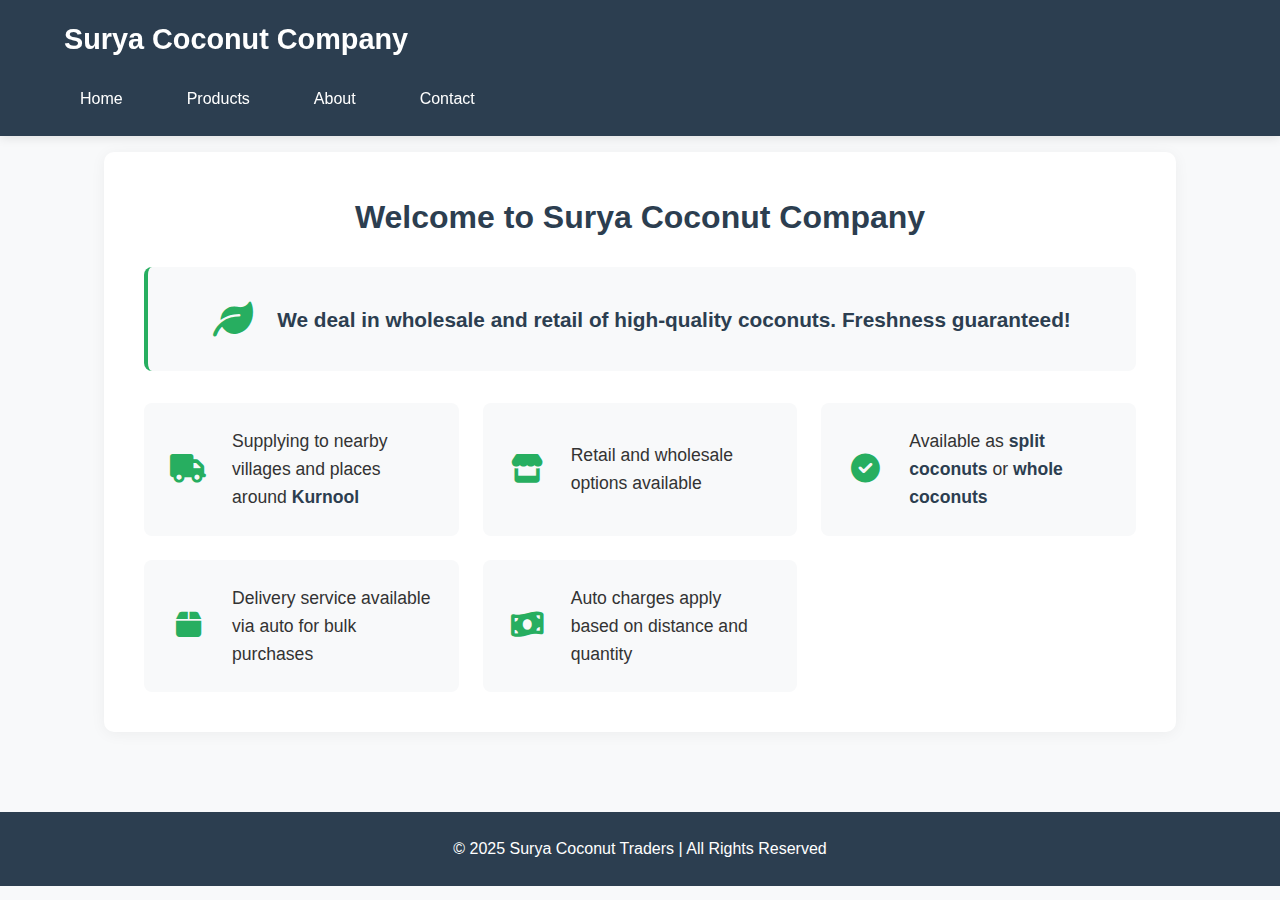
<file: index.html>
<!DOCTYPE html>
<html lang="en">
<head>
  <meta charset="UTF-8" />
  <meta name="viewport" content="width=device-width, initial-scale=1.0"/>
  <title>Surya Coconut Company</title>
  <link rel="stylesheet" href="https://cdnjs.cloudflare.com/ajax/libs/font-awesome/6.0.0/css/all.min.css">
  <style>
    :root {
      --primary-color: #2C3E50;
      --secondary-color: #27AE60;
      --accent-color: #E67E22;
      --text-color: #333;
      --light-bg: #F8F9FA;
    }

    * {
      margin: 0;
      padding: 0;
      box-sizing: border-box;
      font-family: 'Segoe UI', Tahoma, Geneva, Verdana, sans-serif;
    }

    body {
      background-color: var(--light-bg);
      color: var(--text-color);
      line-height: 1.6;
    }

    header {
      background-color: var(--primary-color);
      padding: 1rem 5%;
      position: fixed;
      width: 100%;
      top: 0;
      z-index: 1000;
      box-shadow: 0 2px 10px rgba(0,0,0,0.1);
    }

    header h1 {
      color: white;
      font-size: 1.8rem;
      margin-bottom: 1rem;
    }

    nav {
      display: flex;
      gap: 2rem;
    }

    .nav-link {
      color: white;
      text-decoration: none;
      font-weight: 500;
      padding: 0.5rem 1rem;
      border-radius: 4px;
      transition: all 0.3s ease;
    }

    .nav-link:hover {
      background-color: var(--secondary-color);
      color: white;
    }

    main {
      margin-top: 120px;
      padding: 2rem 5%;
      max-width: 1200px;
      margin-left: auto;
      margin-right: auto;
    }

    .hero-section {
      width: 100%;
    }

    .services {
      background: white;
      padding: 2.5rem;
      border-radius: 10px;
      box-shadow: 0 2px 15px rgba(0,0,0,0.05);
    }

    .services h2 {
      color: var(--primary-color);
      font-size: 2rem;
      margin-bottom: 1.5rem;
      text-align: center;
    }

    .intro {
      background: var(--light-bg);
      padding: 2rem;
      border-radius: 8px;
      margin-bottom: 2rem;
      font-size: 1.2rem;
      color: var(--primary-color);
      text-align: center;
      border-left: 4px solid var(--secondary-color);
      display: flex;
      align-items: center;
      justify-content: center;
      gap: 1.5rem;
      min-height: 100px;
    }

    .intro .feature-icon {
      font-size: 2.5rem;
      color: var(--secondary-color);
      flex-shrink: 0;
    }

    .intro strong {
      font-size: 1.3rem;
      line-height: 1.4;
    }

    .features {
      list-style: none;
      display: grid;
      grid-template-columns: repeat(auto-fit, minmax(300px, 1fr));
      gap: 1.5rem;
      margin-top: 2rem;
    }

    .features li {
      background: var(--light-bg);
      padding: 1.5rem;
      border-radius: 8px;
      display: flex;
      align-items: center;
      gap: 1.5rem;
      transition: transform 0.3s;
      font-size: 1.1rem;
    }

    .features li:hover {
      transform: translateY(-5px);
      box-shadow: 0 4px 15px rgba(0,0,0,0.1);
    }

    .feature-icon {
      color: var(--secondary-color);
      font-size: 1.8rem;
      flex-shrink: 0;
      width: 40px;
      text-align: center;
    }

    .features li strong {
      color: var(--primary-color);
      font-weight: 600;
    }

    footer {
      background: var(--primary-color);
      color: white;
      text-align: center;
      padding: 1.5rem;
      margin-top: 3rem;
    }

    @media (max-width: 768px) {
      nav {
        flex-direction: column;
        align-items: center;
        gap: 1rem;
      }

      .features {
        grid-template-columns: 1fr;
      }

      .intro {
        flex-direction: column;
        text-align: center;
        padding: 1.5rem;
      }

      .intro .feature-icon {
        margin-bottom: 1rem;
      }
    }
  </style>
</head>
<body>
  <header>
    <h1>Surya Coconut Company</h1>
    <nav>
      <a href="index.html" class="nav-link">Home</a>
      <a href="products.html" class="nav-link">Products</a>
      <a href="about.html" class="nav-link">About</a>
      <a href="contact.html" class="nav-link">Contact</a>
    </nav>
  </header>

  <main class="hero-section">
    <section class="services">
      <h2>Welcome to Surya Coconut Company</h2>
      <div class="intro">
        <i class="fas fa-leaf feature-icon"></i>
        <strong>We deal in wholesale and retail of high-quality coconuts. Freshness guaranteed!</strong>
      </div>
      <ul class="features">
        <li>
          <i class="fas fa-truck feature-icon"></i>
          <span>Supplying to nearby villages and places around <strong>Kurnool</strong></span>
        </li>
        <li>
          <i class="fas fa-store feature-icon"></i>
          <span>Retail and wholesale options available</span>
        </li>
        <li>
          <i class="fas fa-check-circle feature-icon"></i>
          <span>Available as <strong>split coconuts</strong> or <strong>whole coconuts</strong></span>
        </li>
        <li>
          <i class="fas fa-box feature-icon"></i>
          <span>Delivery service available via auto for bulk purchases</span>
        </li>
        <li>
          <i class="fas fa-money-bill-wave feature-icon"></i>
          <span>Auto charges apply based on distance and quantity</span>
        </li>
      </ul>
    </section>
  </main>

  <footer>
    <p>&copy; 2025 Surya Coconut Traders | All Rights Reserved</p>
  </footer>
</body>
</html>
</file>
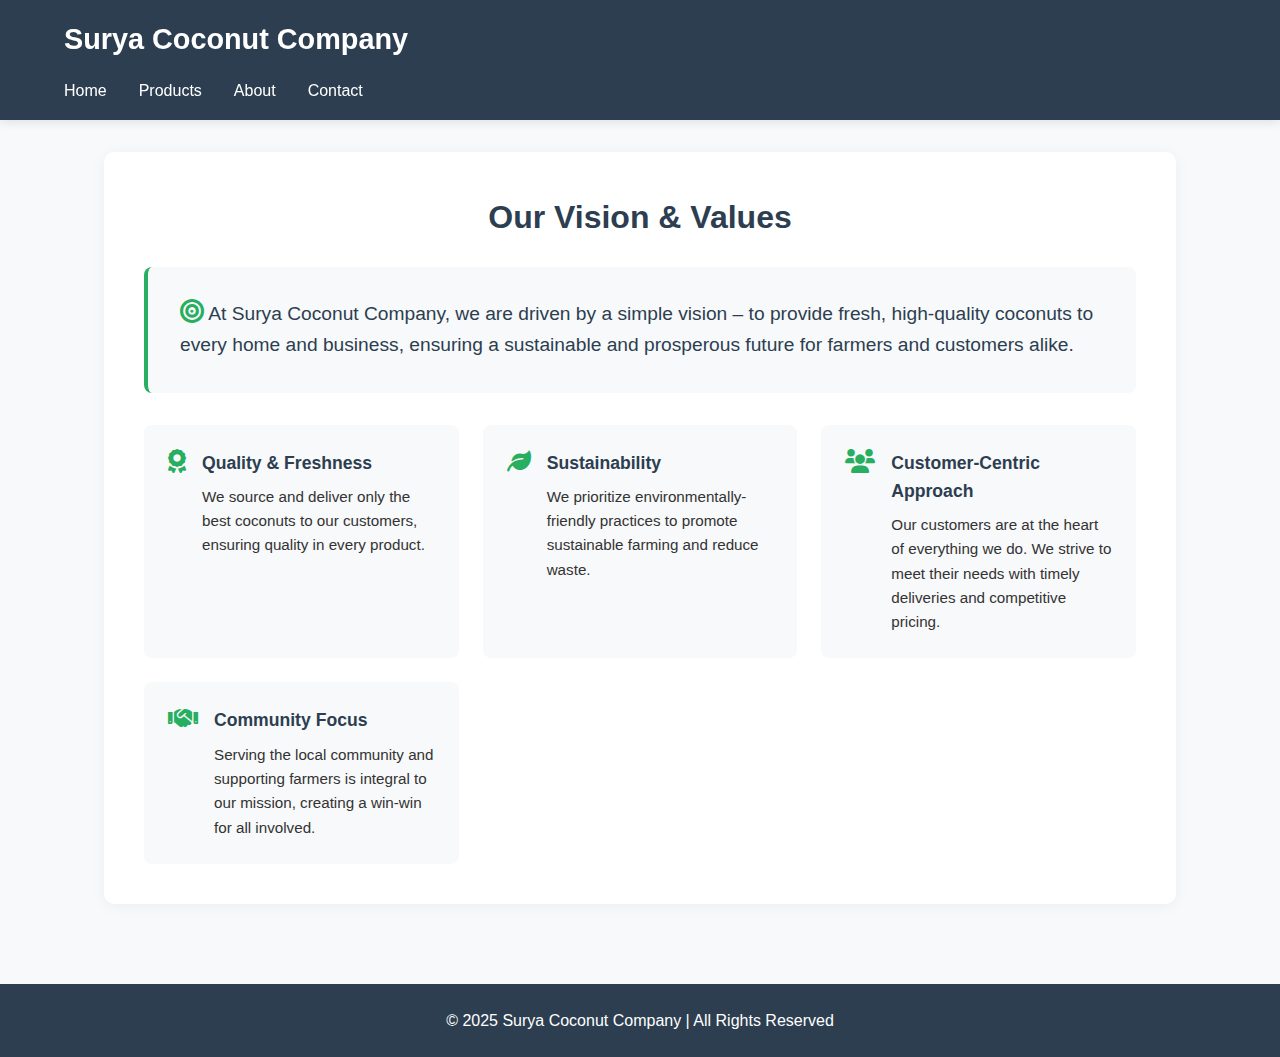
<file: about.html>
<!DOCTYPE html>
<html lang="en">
<head>
  <meta charset="UTF-8"/>
  <meta name="viewport" content="width=device-width, initial-scale=1.0"/>
  <title>About - Surya Coconut Company</title>
  <link rel="stylesheet" href="https://cdnjs.cloudflare.com/ajax/libs/font-awesome/6.0.0/css/all.min.css">
  <style>
    :root {
      --primary-color: #2C3E50;
      --secondary-color: #27AE60;
      --accent-color: #E67E22;
      --text-color: #333;
      --light-bg: #F8F9FA;
    }

    * {
      margin: 0;
      padding: 0;
      box-sizing: border-box;
      font-family: 'Segoe UI', Tahoma, Geneva, Verdana, sans-serif;
    }

    body {
      background-color: var(--light-bg);
      color: var(--text-color);
      line-height: 1.6;
    }

    header {
      background-color: var(--primary-color);
      padding: 1rem 5%;
      position: fixed;
      width: 100%;
      top: 0;
      z-index: 1000;
      box-shadow: 0 2px 10px rgba(0,0,0,0.1);
    }

    header h1 {
      color: white;
      font-size: 1.8rem;
      margin-bottom: 1rem;
    }

    nav {
      display: flex;
      gap: 2rem;
    }

    .nav-link {
      color: white;
      text-decoration: none;
      font-weight: 500;
      transition: color 0.3s;
    }

    .nav-link:hover {
      color: var(--secondary-color);
    }

    main {
      margin-top: 120px;
      padding: 2rem 5%;
      max-width: 1200px;
      margin-left: auto;
      margin-right: auto;
    }

    .vision-values {
      background: white;
      padding: 2.5rem;
      border-radius: 10px;
      box-shadow: 0 2px 15px rgba(0,0,0,0.05);
    }

    .vision-values h2 {
      color: var(--primary-color);
      font-size: 2rem;
      margin-bottom: 1.5rem;
      text-align: center;
    }

    .vision-statement {
      background: var(--light-bg);
      padding: 2rem;
      border-radius: 8px;
      margin-bottom: 2rem;
      border-left: 4px solid var(--secondary-color);
      font-size: 1.2rem;
      color: var(--primary-color);
    }

    .values-list {
      list-style: none;
      display: grid;
      grid-template-columns: repeat(auto-fit, minmax(300px, 1fr));
      gap: 1.5rem;
      margin-top: 2rem;
    }

    .values-list li {
      background: var(--light-bg);
      padding: 1.5rem;
      border-radius: 8px;
      display: flex;
      align-items: flex-start;
      gap: 1rem;
      transition: transform 0.3s;
    }

    .values-list li:hover {
      transform: translateY(-5px);
    }

    .value-icon {
      color: var(--secondary-color);
      font-size: 1.5rem;
      flex-shrink: 0;
    }

    .value-content h3 {
      color: var(--primary-color);
      margin-bottom: 0.5rem;
      font-size: 1.1rem;
    }

    .value-content p {
      color: var(--text-color);
      font-size: 0.95rem;
    }

    footer {
      background: var(--primary-color);
      color: white;
      text-align: center;
      padding: 1.5rem;
      margin-top: 3rem;
    }

    @media (max-width: 768px) {
      nav {
        flex-direction: column;
        gap: 1rem;
      }

      .values-list {
        grid-template-columns: 1fr;
      }
    }
  </style>
</head>
<body>
  <header>
    <h1>Surya Coconut Company</h1>
    <nav>
      <a href="index.html" class="nav-link">Home</a>
      <a href="products.html" class="nav-link">Products</a>
      <a href="about.html" class="nav-link">About</a>
      <a href="contact.html" class="nav-link">Contact</a>
    </nav>
  </header>

  <main>
    <section class="vision-values">
      <h2>Our Vision & Values</h2>
      <div class="vision-statement">
        <i class="fas fa-bullseye value-icon"></i>
        At Surya Coconut Company, we are driven by a simple vision – to provide fresh, high-quality coconuts to every home and business, ensuring a sustainable and prosperous future for farmers and customers alike.
      </div>
      
      <ul class="values-list">
        <li>
          <i class="fas fa-award value-icon"></i>
          <div class="value-content">
            <h3>Quality & Freshness</h3>
            <p>We source and deliver only the best coconuts to our customers, ensuring quality in every product.</p>
          </div>
        </li>
        <li>
          <i class="fas fa-leaf value-icon"></i>
          <div class="value-content">
            <h3>Sustainability</h3>
            <p>We prioritize environmentally-friendly practices to promote sustainable farming and reduce waste.</p>
          </div>
        </li>
        <li>
          <i class="fas fa-users value-icon"></i>
          <div class="value-content">
            <h3>Customer-Centric Approach</h3>
            <p>Our customers are at the heart of everything we do. We strive to meet their needs with timely deliveries and competitive pricing.</p>
          </div>
        </li>
        <li>
          <i class="fas fa-handshake value-icon"></i>
          <div class="value-content">
            <h3>Community Focus</h3>
            <p>Serving the local community and supporting farmers is integral to our mission, creating a win-win for all involved.</p>
          </div>
        </li>
      </ul>
    </section>
  </main>

  <footer>
    <p>&copy; 2025 Surya Coconut Company | All Rights Reserved</p>
  </footer>
</body>
</html>
</file>
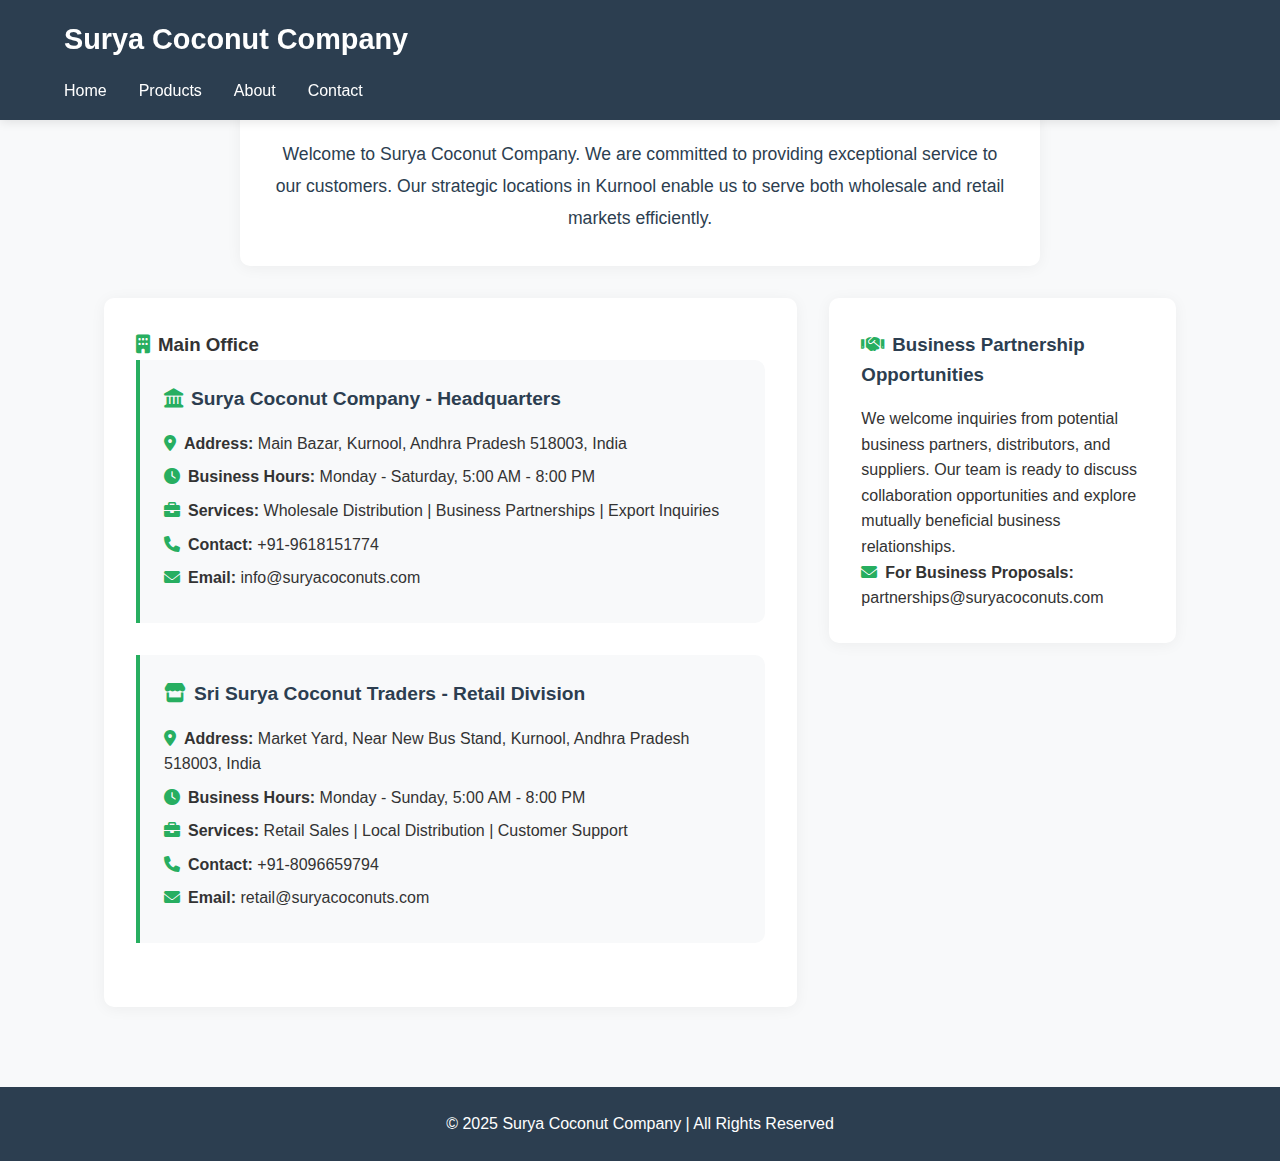
<file: contact.html>
<!DOCTYPE html>
<html lang="en">
<head>
  <meta charset="UTF-8" />
  <meta name="viewport" content="width=device-width, initial-scale=1.0" />
  <title>Contact - Surya Coconut Company</title>
  <link rel="stylesheet" href="https://cdnjs.cloudflare.com/ajax/libs/font-awesome/6.0.0/css/all.min.css">
  <style>
    :root {
      --primary-color: #2C3E50;
      --secondary-color: #27AE60;
      --accent-color: #E67E22;
      --text-color: #333;
      --light-bg: #F8F9FA;
    }

    * {
      margin: 0;
      padding: 0;
      box-sizing: border-box;
      font-family: 'Segoe UI', Tahoma, Geneva, Verdana, sans-serif;
    }

    body {
      background-color: var(--light-bg);
      color: var(--text-color);
      line-height: 1.6;
    }

    header {
      background-color: var(--primary-color);
      padding: 1rem 5%;
      position: fixed;
      width: 100%;
      top: 0;
      z-index: 1000;
      box-shadow: 0 2px 10px rgba(0,0,0,0.1);
    }

    header h1 {
      color: white;
      font-size: 1.8rem;
      margin-bottom: 1rem;
    }

    nav {
      display: flex;
      gap: 2rem;
    }

    .nav-link {
      color: white;
      text-decoration: none;
      font-weight: 500;
      transition: color 0.3s;
    }

    .nav-link:hover {
      color: var(--secondary-color);
    }

    main {
      margin-top: 120px;
      padding: 2rem 5%;
    }

    .contact-section {
      max-width: 1200px;
      margin: 0 auto;
    }

    .contact-section h2 {
      color: var(--primary-color);
      font-size: 2rem;
      margin-bottom: 1.5rem;
      text-align: center;
    }

    .business-intro {
      background: white;
      padding: 2rem;
      border-radius: 10px;
      box-shadow: 0 2px 15px rgba(0,0,0,0.05);
      margin-bottom: 2rem;
      font-size: 1.1rem;
      color: var(--primary-color);
      text-align: center;
      line-height: 1.8;
      max-width: 800px;
      margin-left: auto;
      margin-right: auto;
    }

    .contact-details {
      display: grid;
      grid-template-columns: 2fr 1fr;
      gap: 2rem;
    }

    .contact-info {
      background: white;
      padding: 2rem;
      border-radius: 10px;
      box-shadow: 0 2px 15px rgba(0,0,0,0.05);
    }

    .branch {
      padding: 1.5rem;
      border-left: 4px solid var(--secondary-color);
      margin-bottom: 2rem;
      background: var(--light-bg);
      border-radius: 0 10px 10px 0;
    }

    .branch h4 {
      color: var(--primary-color);
      margin-bottom: 1rem;
      font-size: 1.2rem;
    }

    .branch p {
      margin-bottom: 0.5rem;
    }

    .business-inquiry {
      background: white;
      padding: 2rem;
      border-radius: 10px;
      box-shadow: 0 2px 15px rgba(0,0,0,0.05);
      height: fit-content;
    }

    .business-inquiry h3 {
      color: var(--primary-color);
      margin-bottom: 1rem;
    }

    .contact-icon {
      color: var(--secondary-color);
      margin-right: 0.5rem;
    }

    footer {
      background: var(--primary-color);
      color: white;
      text-align: center;
      padding: 1.5rem;
      margin-top: 3rem;
    }

    @media (max-width: 768px) {
      .contact-details {
        grid-template-columns: 1fr;
      }
      
      nav {
        flex-direction: column;
        gap: 1rem;
      }
    }
  </style>
</head>
<body>
  <header>
    <h1>Surya Coconut Company</h1>
    <nav>
      <a href="index.html" class="nav-link">Home</a>
      <a href="products.html" class="nav-link">Products</a>
      <a href="about.html" class="nav-link">About</a>
      <a href="contact.html" class="nav-link">Contact</a>
    </nav>
  </header>

  <main class="contact-section">
    <h2>Contact Information</h2>
    <p class="business-intro">
      Welcome to Surya Coconut Company. We are committed to providing exceptional service to our customers. Our strategic locations in Kurnool enable us to serve both wholesale and retail markets efficiently.
    </p>

    <section class="contact-details">
      <div class="contact-info">
        <h3><i class="fas fa-building contact-icon"></i>Main Office</h3>
        <div class="branch">
          <h4><i class="fas fa-landmark contact-icon"></i>Surya Coconut Company - Headquarters</h4>
          <p><i class="fas fa-map-marker-alt contact-icon"></i><strong>Address:</strong> Main Bazar, Kurnool, Andhra Pradesh 518003, India</p>
          <p><i class="fas fa-clock contact-icon"></i><strong>Business Hours:</strong> Monday - Saturday, 5:00 AM - 8:00 PM</p>
          <p><i class="fas fa-briefcase contact-icon"></i><strong>Services:</strong> Wholesale Distribution | Business Partnerships | Export Inquiries</p>
          <p><i class="fas fa-phone contact-icon"></i><strong>Contact:</strong> +91-9618151774</p>
          <p><i class="fas fa-envelope contact-icon"></i><strong>Email:</strong> info@suryacoconuts.com</p>
        </div>

        <div class="branch">
          <h4><i class="fas fa-store contact-icon"></i>Sri Surya Coconut Traders - Retail Division</h4>
          <p><i class="fas fa-map-marker-alt contact-icon"></i><strong>Address:</strong> Market Yard, Near New Bus Stand, Kurnool, Andhra Pradesh 518003, India</p>
          <p><i class="fas fa-clock contact-icon"></i><strong>Business Hours:</strong> Monday - Sunday, 5:00 AM - 8:00 PM</p>
          <p><i class="fas fa-briefcase contact-icon"></i><strong>Services:</strong> Retail Sales | Local Distribution | Customer Support</p>
          <p><i class="fas fa-phone contact-icon"></i><strong>Contact:</strong> +91-8096659794</p>
          <p><i class="fas fa-envelope contact-icon"></i><strong>Email:</strong> retail@suryacoconuts.com</p>
        </div>
      </div>

      <div class="business-inquiry">
        <h3><i class="fas fa-handshake contact-icon"></i>Business Partnership Opportunities</h3>
        <p>We welcome inquiries from potential business partners, distributors, and suppliers. Our team is ready to discuss collaboration opportunities and explore mutually beneficial business relationships.</p>
        <p><i class="fas fa-envelope contact-icon"></i><strong>For Business Proposals:</strong> partnerships@suryacoconuts.com</p>
      </div>
    </section>
  </main>

  <footer>
    <p>&copy; 2025 Surya Coconut Company | All Rights Reserved</p>
  </footer>
</body>
</html>
</file>
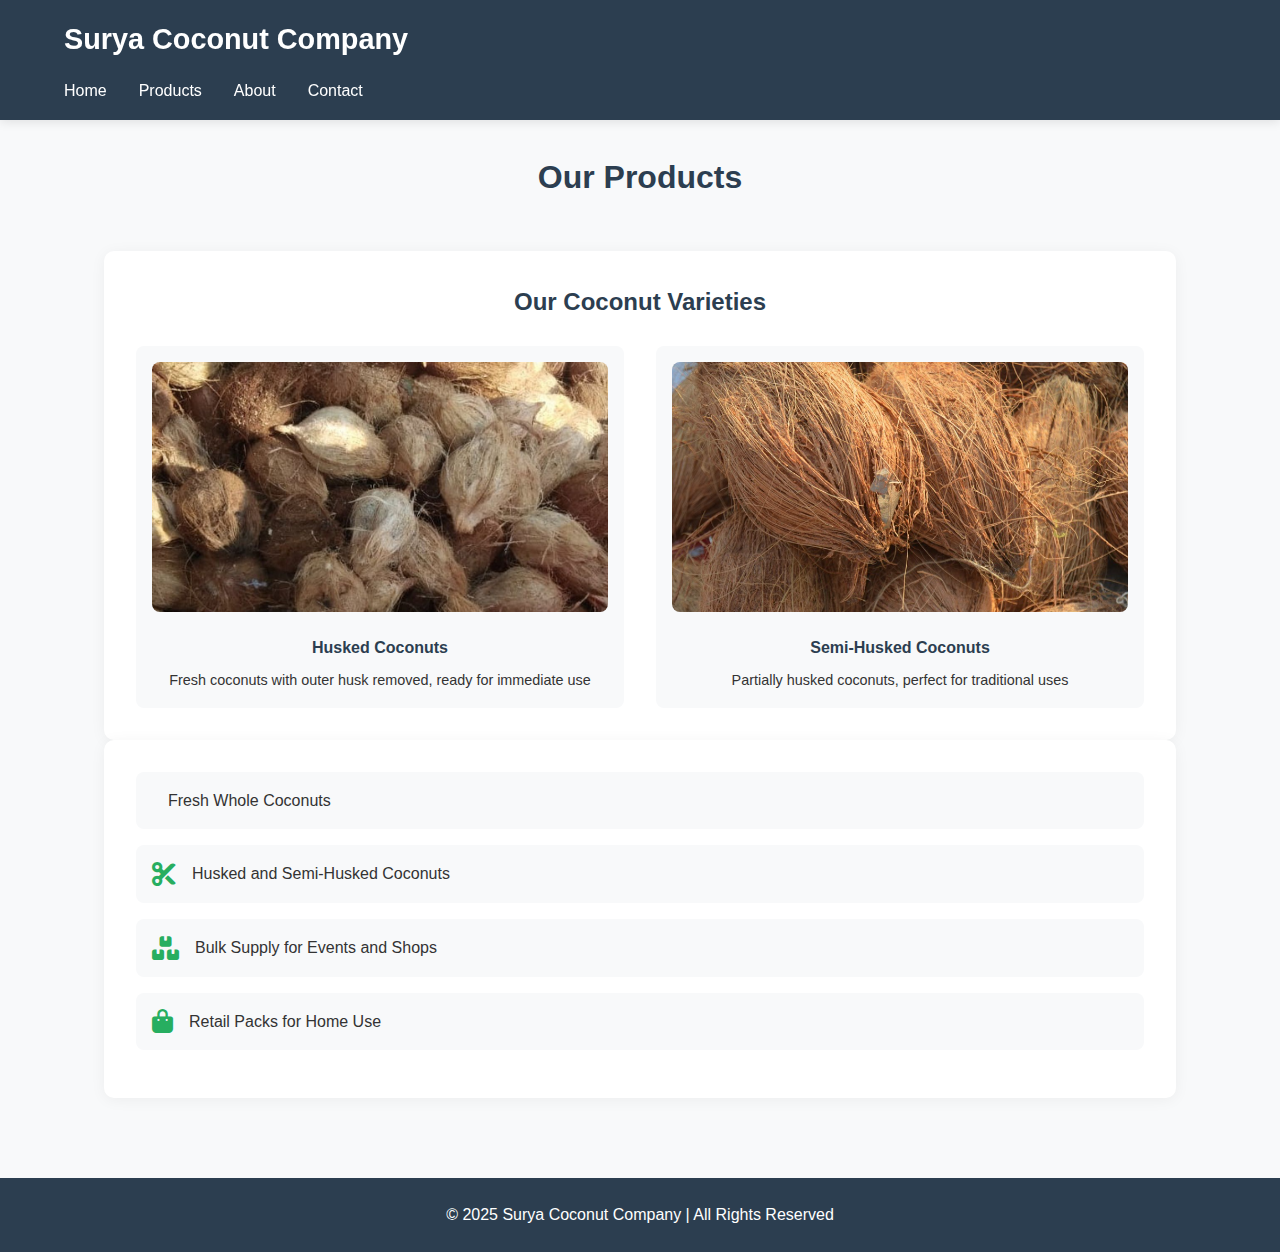
<file: products.html>
<!DOCTYPE html>
<html lang="en">
<head>
  <meta charset="UTF-8"/>
  <meta name="viewport" content="width=device-width, initial-scale=1.0"/>
  <title>Products - Surya Coconut Company</title>
  <link rel="stylesheet" href="https://cdnjs.cloudflare.com/ajax/libs/font-awesome/6.0.0/css/all.min.css">
  <style>
    :root {
      --primary-color: #2C3E50;
      --secondary-color: #27AE60;
      --accent-color: #E67E22;
      --text-color: #333;
      --light-bg: #F8F9FA;
    }

    * {
      margin: 0;
      padding: 0;
      box-sizing: border-box;
      font-family: 'Segoe UI', Tahoma, Geneva, Verdana, sans-serif;
    }

    body {
      background-color: var(--light-bg);
      color: var(--text-color);
      line-height: 1.6;
    }

    header {
      background-color: var(--primary-color);
      padding: 1rem 5%;
      position: fixed;
      width: 100%;
      top: 0;
      z-index: 1000;
      box-shadow: 0 2px 10px rgba(0,0,0,0.1);
    }

    header h1 {
      color: white;
      font-size: 1.8rem;
      margin-bottom: 1rem;
    }

    nav {
      display: flex;
      gap: 2rem;
    }

    .nav-link {
      color: white;
      text-decoration: none;
      font-weight: 500;
      transition: color 0.3s;
    }

    .nav-link:hover {
      color: var(--secondary-color);
    }

    main {
      margin-top: 120px;
      padding: 2rem 5%;
      max-width: 1200px;
      margin-left: auto;
      margin-right: auto;
    }

    main h2 {
      color: var(--primary-color);
      font-size: 2rem;
      margin-bottom: 2rem;
      text-align: center;
    }

    .products-container {
      display: grid;
      grid-template-columns: 1fr;
      gap: 3rem;
      align-items: start;
    }

    .products-list {
      background: white;
      padding: 2rem;
      border-radius: 10px;
      box-shadow: 0 2px 15px rgba(0,0,0,0.05);
    }

    .products-list ul {
      list-style: none;
    }

    .products-list li {
      padding: 1rem;
      margin-bottom: 1rem;
      background: var(--light-bg);
      border-radius: 8px;
      display: flex;
      align-items: center;
      gap: 1rem;
      transition: transform 0.3s;
    }

    .products-list li:hover {
      transform: translateX(10px);
    }

    .product-icon {
      color: var(--secondary-color);
      font-size: 1.5rem;
    }

    .coconut-types {
      margin-top: 3rem;
      background: white;
      padding: 2rem;
      border-radius: 10px;
      box-shadow: 0 2px 15px rgba(0,0,0,0.05);
    }

    .coconut-types h3 {
      color: var(--primary-color);
      font-size: 1.5rem;
      margin-bottom: 1.5rem;
      text-align: center;
    }

    .coconut-grid {
      display: grid;
      grid-template-columns: repeat(2, 1fr);
      gap: 2rem;
    }

    .coconut-item {
      background: var(--light-bg);
      padding: 1rem;
      border-radius: 8px;
      text-align: center;
    }

    .coconut-item img {
      width: 100%;
      height: 250px;
      object-fit: cover;
      border-radius: 8px;
      margin-bottom: 1rem;
    }

    .coconut-item h4 {
      color: var(--primary-color);
      margin-bottom: 0.5rem;
    }

    .coconut-item p {
      color: var(--text-color);
      font-size: 0.9rem;
    }

    footer {
      background: var(--primary-color);
      color: white;
      text-align: center;
      padding: 1.5rem;
      margin-top: 3rem;
    }

    @media (max-width: 768px) {
      .products-container {
        grid-template-columns: 1fr;
      }

      nav {
        flex-direction: column;
        gap: 1rem;
      }

      .coconut-grid {
        grid-template-columns: 1fr;
      }
    }
  </style>
</head>
<body>
  <header>
    <h1>Surya Coconut Company</h1>
    <nav>
      <a href="index.html" class="nav-link">Home</a>
      <a href="products.html" class="nav-link">Products</a>
      <a href="about.html" class="nav-link">About</a>
      <a href="contact.html" class="nav-link">Contact</a>
    </nav>
  </header>

  <main>
    <h2>Our Products</h2>
    
    <div class="coconut-types">
      <h3>Our Coconut Varieties</h3>
      <div class="coconut-grid">
        <div class="coconut-item">
          <img src="images1/scc1.jpg" alt="Husked Coconut" />
          <h4>Husked Coconuts</h4>
          <p>Fresh coconuts with outer husk removed, ready for immediate use</p>
        </div>
        <div class="coconut-item">
          <img src="images1/Screenshot (101).png" alt="Semi-Husked Coconut" />
          <h4>Semi-Husked Coconuts</h4>
          <p>Partially husked coconuts, perfect for traditional uses</p>
        </div>
      </div>
    </div>

    <div class="products-container">
      <div class="products-list">
        <ul>
          <li>
            <i class="fas fa-coconut product-icon"></i>
            Fresh Whole Coconuts
          </li>
          <li>
            <i class="fas fa-cut product-icon"></i>
            Husked and Semi-Husked Coconuts
          </li>
          <li>
            <i class="fas fa-boxes product-icon"></i>
            Bulk Supply for Events and Shops
          </li>
          <li>
            <i class="fas fa-shopping-bag product-icon"></i>
            Retail Packs for Home Use
          </li>
        </ul>
      </div>
    </div>
  </main>

  <footer>
    <p>&copy; 2025 Surya Coconut Company | All Rights Reserved</p>
  </footer>
</body>
</html>
</file>
